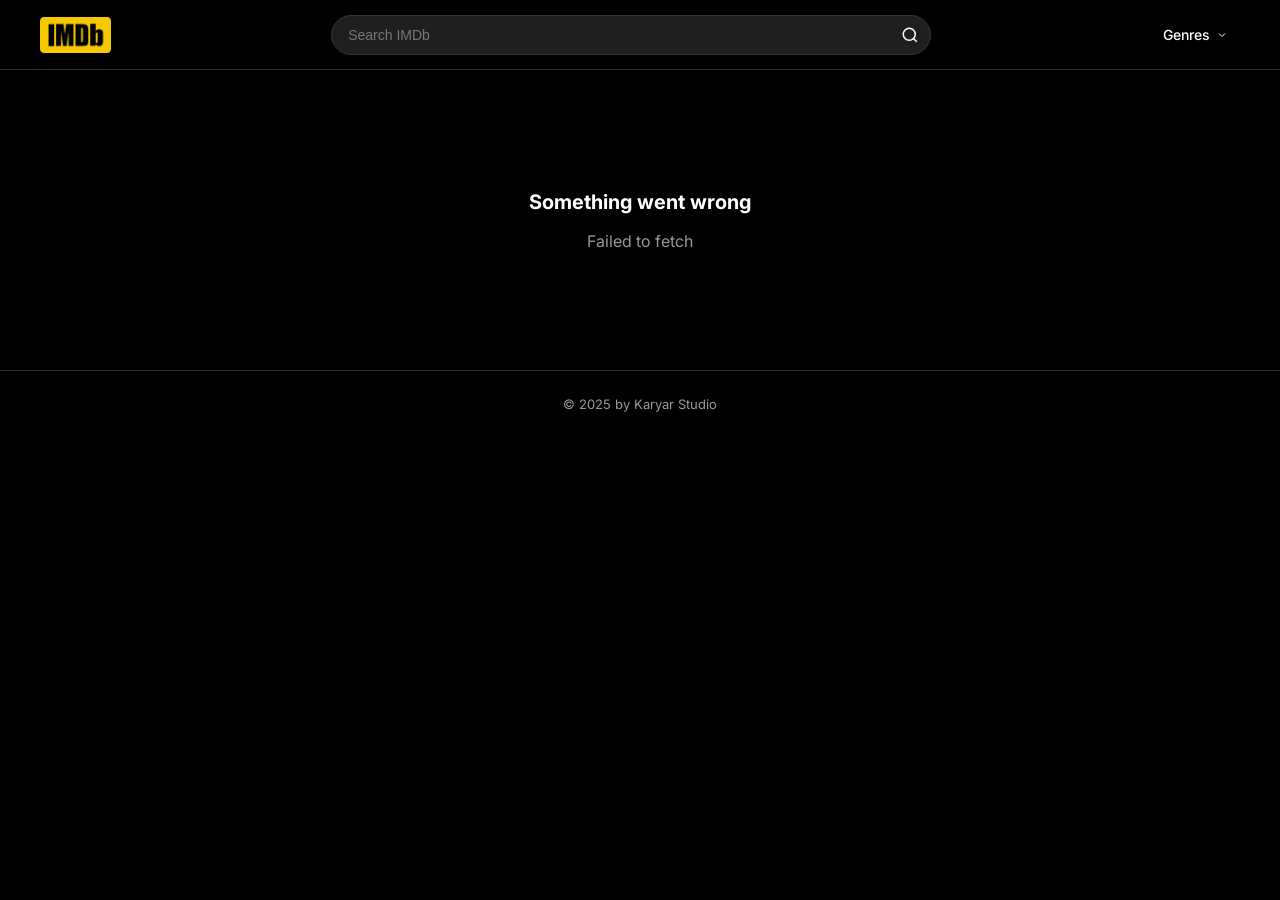
<file: index.html>
<!DOCTYPE html>
<html lang="en">
<head>
  <meta charset="UTF-8">
  <meta name="viewport" content="width=device-width, initial-scale=1.0">
  <title>IMDb - Movie Finder</title>
  <link rel="preconnect" href="https://fonts.googleapis.com">
  <link rel="preconnect" href="https://fonts.gstatic.com" crossorigin>
  <link href="https://fonts.googleapis.com/css2?family=Inter:wght@400;500;600;700&display=swap" rel="stylesheet">
  <link rel="stylesheet" href="css/style.css">
</head>
<body>
  <header class="header">
    <div class="header-inner">
      <a href="#/" class="logo">
        <img src="assets/imdb-logo.png" alt="IMDb" class="logo-img">
      </a>
      <div class="search-box">
        <input type="text" id="search-input" class="search-input" placeholder="Search IMDb" autocomplete="off">
        <button class="search-btn" id="search-btn" aria-label="Search">
          <svg width="18" height="18" viewBox="0 0 24 24" fill="none" stroke="currentColor" stroke-width="2">
            <circle cx="11" cy="11" r="8"></circle>
            <line x1="21" y1="21" x2="16.65" y2="16.65"></line>
          </svg>
        </button>
        <div class="search-dropdown" id="search-dropdown"></div>
      </div>
      <button class="genres-btn" id="genres-btn">
        Genres
        <svg width="12" height="12" viewBox="0 0 24 24" fill="none" stroke="currentColor" stroke-width="2">
          <polyline points="6 9 12 15 18 9"></polyline>
        </svg>
      </button>
    </div>
  </header>

  <main id="app"></main>

  <footer class="footer">
    <p>© 2025 by Karyar Studio</p>
  </footer>

  <script type="module" src="js/app.js"></script>
</body>
</html>
</file>
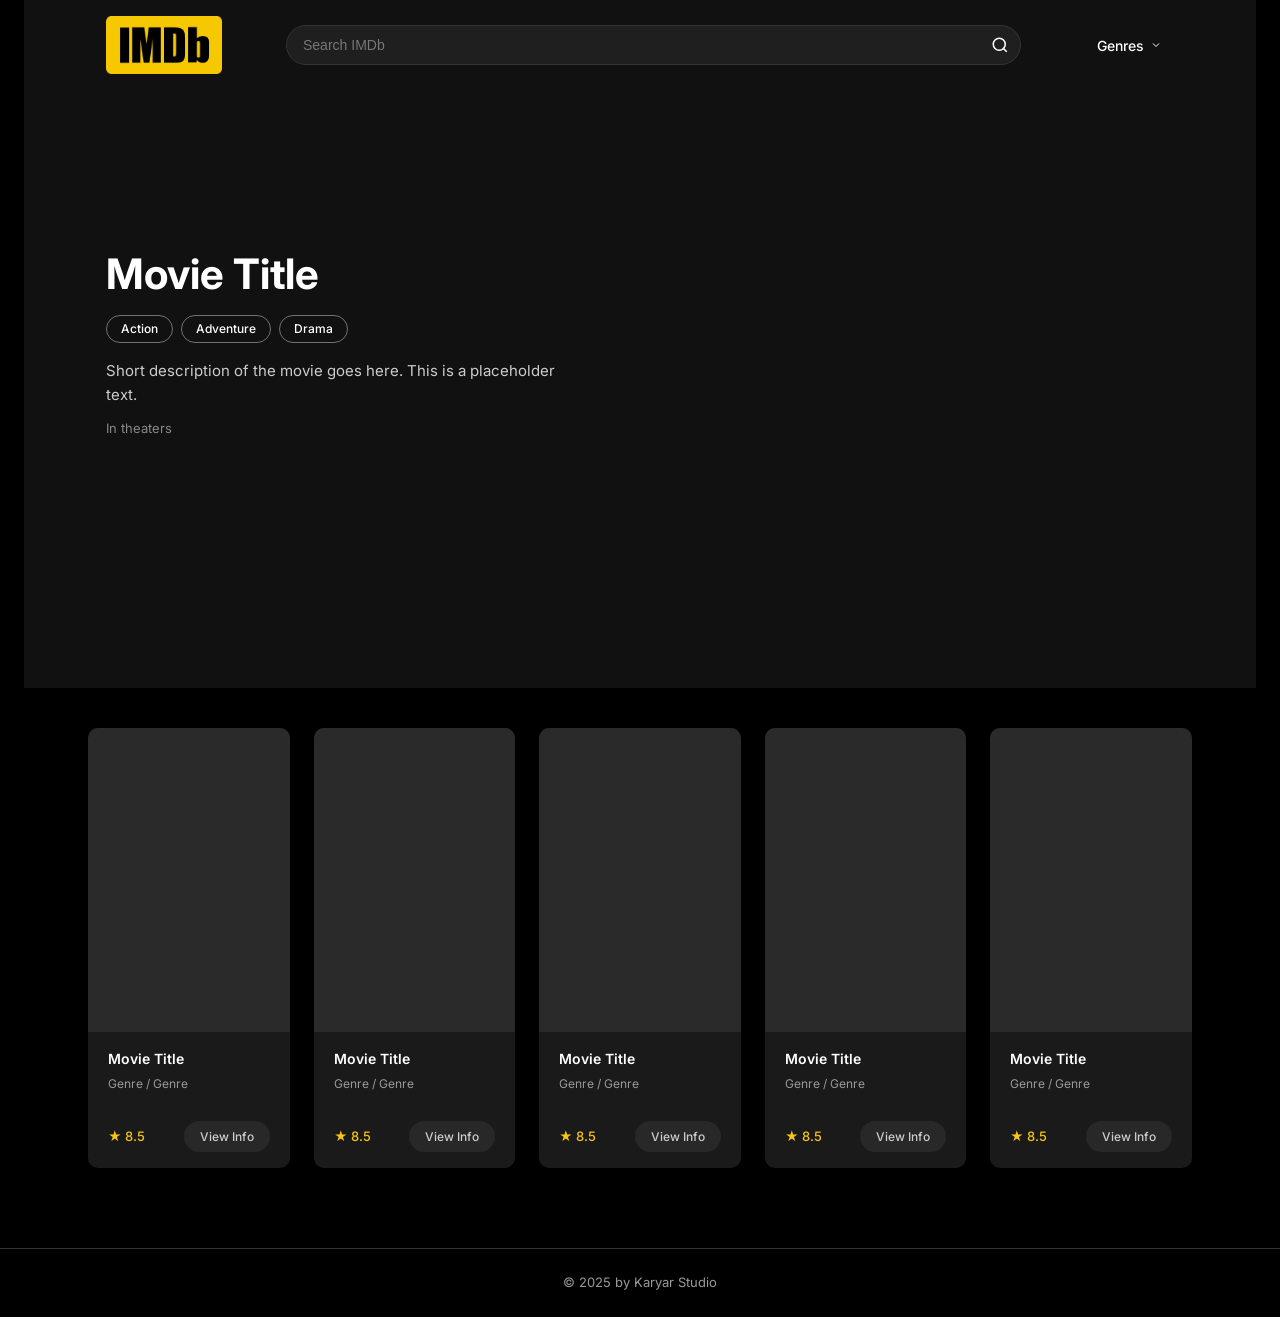
<file: old-files/index.html>
<!DOCTYPE html>
<html lang="en">
<head>
  <meta charset="UTF-8">
  <meta name="viewport" content="width=device-width, initial-scale=1.0">
  <title>IMDb - Movie Finder</title>
  <link rel="preconnect" href="https://fonts.googleapis.com">
  <link rel="preconnect" href="https://fonts.gstatic.com" crossorigin>
  <link href="https://fonts.googleapis.com/css2?family=Inter:wght@400;500;600;700&display=swap" rel="stylesheet">
  <link rel="stylesheet" href="css/style.css">
</head>
<body>

  <!-- Header -->
  <header class="header">
    <div class="container header-inner">
      <a href="#" class="logo">
        <img src="assets/imdb-logo.png" alt="IMDb">
      </a>

      <div class="search-box">
        <input type="text" placeholder="Search IMDb" class="search-input">
        <button class="search-btn" aria-label="Search">
          <svg width="18" height="18" viewBox="0 0 24 24" fill="none" stroke="currentColor" stroke-width="2">
            <circle cx="11" cy="11" r="8"></circle>
            <line x1="21" y1="21" x2="16.65" y2="16.65"></line>
          </svg>
        </button>
      </div>

      <button class="genres-btn">
        Genres
        <svg width="12" height="12" viewBox="0 0 24 24" fill="none" stroke="currentColor" stroke-width="2">
          <polyline points="6 9 12 15 18 9"></polyline>
        </svg>
      </button>
    </div>
  </header>

  <!-- Main Content -->
  <main class="main">
    <div class="container">

      <!-- Hero Section -->
      <section class="hero">
        <div class="hero-content">
          <h1 class="hero-title">Movie Title</h1>
          <div class="hero-tags">
            <span class="tag">Action</span>
            <span class="tag">Adventure</span>
            <span class="tag">Drama</span>
          </div>
          <p class="hero-text">
            Short description of the movie goes here. This is a placeholder text.
          </p>
          <p class="hero-status">In theaters</p>
        </div>
      </section>

      <!-- Movies Grid -->
      <section class="movies-section">
        <div class="movies-grid">

          <!-- Card 1 -->
          <article class="movie-card">
            <div class="card-poster"></div>
            <div class="card-body">
              <div class="card-header">
                <h3 class="card-title">Movie Title</h3>
                <p class="card-genres">Genre / Genre</p>
              </div>
              <div class="card-footer">
                <span class="card-rating">★ 8.5</span>
                <button class="card-btn">View Info</button>
              </div>
            </div>
          </article>

          <!-- Card 2 -->
          <article class="movie-card">
            <div class="card-poster"></div>
            <div class="card-body">
              <div class="card-header">
                <h3 class="card-title">Movie Title</h3>
                <p class="card-genres">Genre / Genre</p>
              </div>
              <div class="card-footer">
                <span class="card-rating">★ 8.5</span>
                <button class="card-btn">View Info</button>
              </div>
            </div>
          </article>

          <!-- Card 3 -->
          <article class="movie-card">
            <div class="card-poster"></div>
            <div class="card-body">
              <div class="card-header">
                <h3 class="card-title">Movie Title</h3>
                <p class="card-genres">Genre / Genre</p>
              </div>
              <div class="card-footer">
                <span class="card-rating">★ 8.5</span>
                <button class="card-btn">View Info</button>
              </div>
            </div>
          </article>

          <!-- Card 4 -->
          <article class="movie-card">
            <div class="card-poster"></div>
            <div class="card-body">
              <div class="card-header">
                <h3 class="card-title">Movie Title</h3>
                <p class="card-genres">Genre / Genre</p>
              </div>
              <div class="card-footer">
                <span class="card-rating">★ 8.5</span>
                <button class="card-btn">View Info</button>
              </div>
            </div>
          </article>

          <!-- Card 5 -->
          <article class="movie-card">
            <div class="card-poster"></div>
            <div class="card-body">
              <div class="card-header">
                <h3 class="card-title">Movie Title</h3>
                <p class="card-genres">Genre / Genre</p>
              </div>
              <div class="card-footer">
                <span class="card-rating">★ 8.5</span>
                <button class="card-btn">View Info</button>
              </div>
            </div>
          </article>

        </div>
      </section>

    </div>
  </main>

  <!-- Footer -->
  <footer class="footer">
    <div class="container">
      <p>© 2025 by Karyar Studio</p>
    </div>
  </footer>

</body>
</html>
</file>
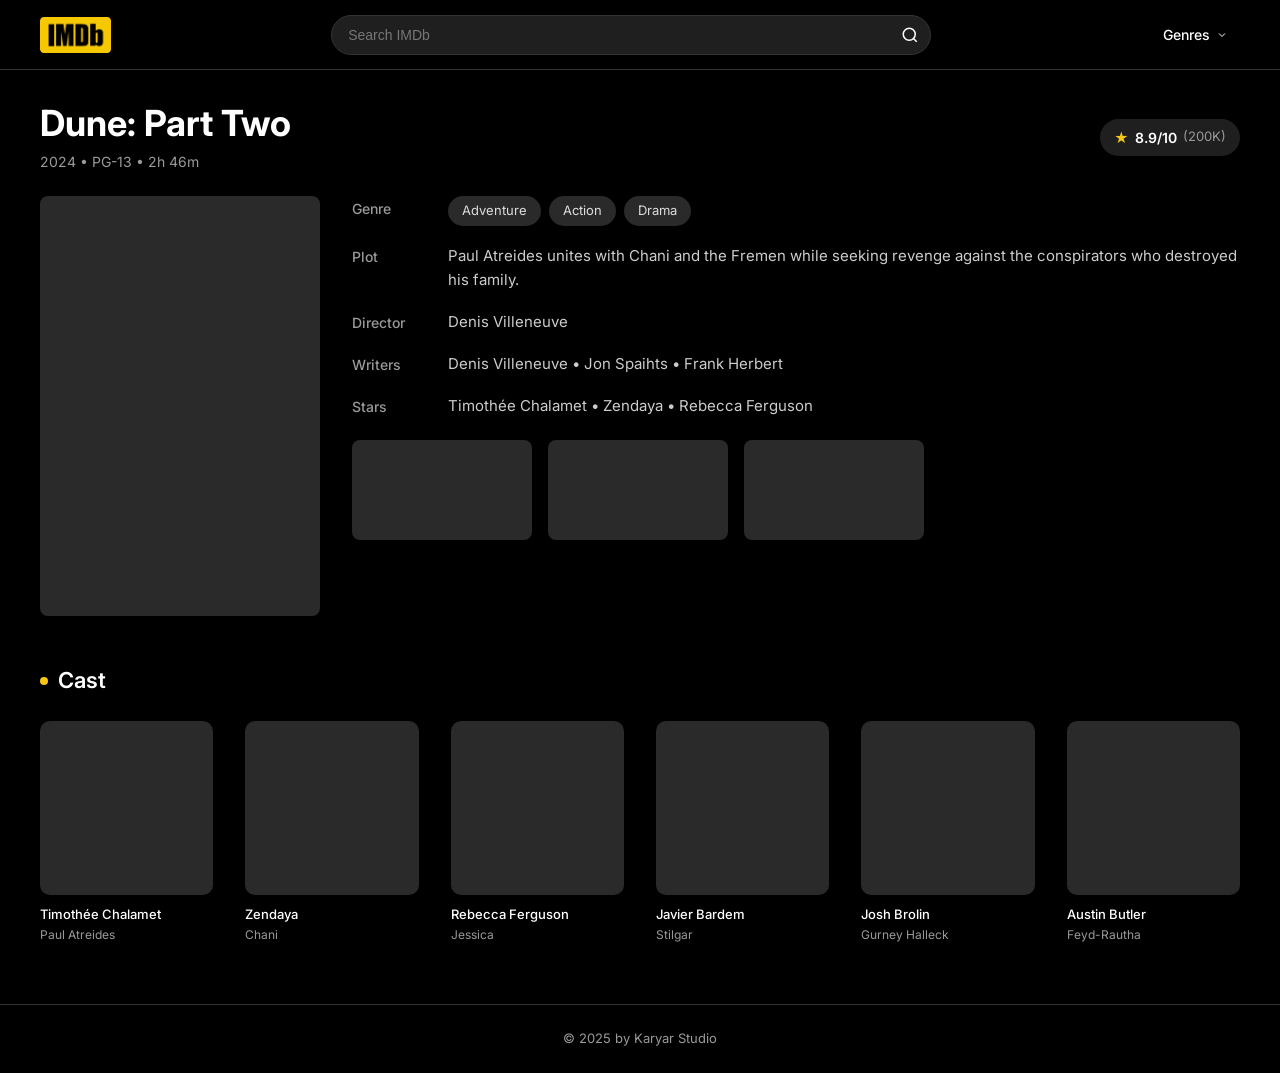
<file: detail.html>
<!DOCTYPE html>
<html lang="en">
<head>
  <meta charset="UTF-8">
  <meta name="viewport" content="width=device-width, initial-scale=1.0">
  <title>Dune: Part Two - IMDb</title>
  <link rel="preconnect" href="https://fonts.googleapis.com">
  <link rel="preconnect" href="https://fonts.gstatic.com" crossorigin>
  <link href="https://fonts.googleapis.com/css2?family=Inter:wght@400;500;600;700&display=swap" rel="stylesheet">
  <link rel="stylesheet" href="css/style.css">
</head>
<body>
  <header class="header">
    <div class="header-inner">
      <a href="#" class="logo">
        <img src="assets/imdb-logo.png" alt="IMDb" class="logo-img">
      </a>
      <div class="search-box">
        <input type="text" class="search-input" placeholder="Search IMDb" autocomplete="off">
        <button class="search-btn" aria-label="Search">
          <svg width="18" height="18" viewBox="0 0 24 24" fill="none" stroke="currentColor" stroke-width="2">
            <circle cx="11" cy="11" r="8"></circle>
            <line x1="21" y1="21" x2="16.65" y2="16.65"></line>
          </svg>
        </button>
      </div>
      <button class="genres-btn">
        Genres
        <svg width="12" height="12" viewBox="0 0 24 24" fill="none" stroke="currentColor" stroke-width="2">
          <polyline points="6 9 12 15 18 9"></polyline>
        </svg>
      </button>
    </div>
  </header>

  <main class="main">
    <div class="detail-container">
      <div class="detail-top">
        <div class="detail-title-block">
          <h1 class="detail-title">Dune: Part Two</h1>
          <p class="detail-meta">2024 • PG-13 • 2h 46m</p>
        </div>
        <div class="detail-rating-badge">
          <span class="star">★</span>
          <span>8.9/10</span>
          <span class="votes">(200K)</span>
        </div>
      </div>

      <div class="detail-main">
        <div class="detail-poster">
          <div class="poster-placeholder"></div>
        </div>
        <div class="detail-info">
          <div class="info-row">
            <span class="info-label">Genre</span>
            <div class="info-tags">
              <span class="tag">Adventure</span>
              <span class="tag">Action</span>
              <span class="tag">Drama</span>
            </div>
          </div>
          <div class="info-row">
            <span class="info-label">Plot</span>
            <p class="info-text">Paul Atreides unites with Chani and the Fremen while seeking revenge against the conspirators who destroyed his family.</p>
          </div>
          <div class="info-row">
            <span class="info-label">Director</span>
            <p class="info-text">Denis Villeneuve</p>
          </div>
          <div class="info-row">
            <span class="info-label">Writers</span>
            <p class="info-text">Denis Villeneuve • Jon Spaihts • Frank Herbert</p>
          </div>
          <div class="info-row">
            <span class="info-label">Stars</span>
            <p class="info-text">Timothée Chalamet • Zendaya • Rebecca Ferguson</p>
          </div>
          <div class="detail-images">
            <div class="scene-img"></div>
            <div class="scene-img"></div>
            <div class="scene-img"></div>
          </div>
        </div>
      </div>

      <section class="cast-section">
        <h2 class="cast-title"><span class="dot"></span> Cast</h2>
        <div class="cast-grid">
          <div class="cast-card">
            <div class="cast-photo"></div>
            <p class="cast-name">Timothée Chalamet</p>
            <p class="cast-character">Paul Atreides</p>
          </div>
          <div class="cast-card">
            <div class="cast-photo"></div>
            <p class="cast-name">Zendaya</p>
            <p class="cast-character">Chani</p>
          </div>
          <div class="cast-card">
            <div class="cast-photo"></div>
            <p class="cast-name">Rebecca Ferguson</p>
            <p class="cast-character">Jessica</p>
          </div>
          <div class="cast-card">
            <div class="cast-photo"></div>
            <p class="cast-name">Javier Bardem</p>
            <p class="cast-character">Stilgar</p>
          </div>
          <div class="cast-card">
            <div class="cast-photo"></div>
            <p class="cast-name">Josh Brolin</p>
            <p class="cast-character">Gurney Halleck</p>
          </div>
          <div class="cast-card">
            <div class="cast-photo"></div>
            <p class="cast-name">Austin Butler</p>
            <p class="cast-character">Feyd-Rautha</p>
          </div>
        </div>
      </section>
    </div>
  </main>

  <footer class="footer">
    <p>© 2025 by Karyar Studio</p>
  </footer>
</body>
</html>
</file>
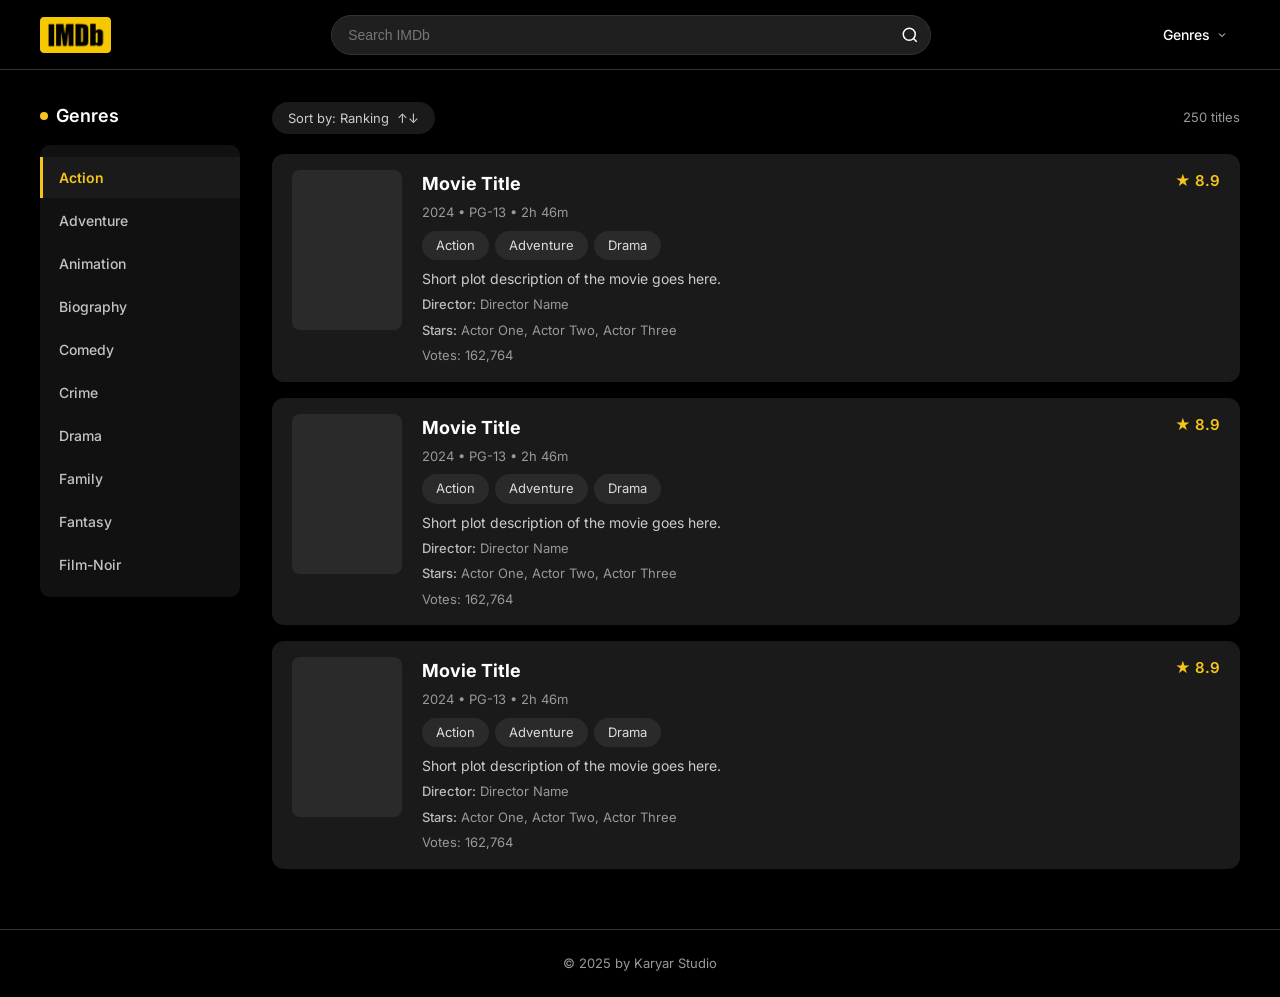
<file: genres.html>
<!DOCTYPE html>
<html lang="en">
<head>
  <meta charset="UTF-8">
  <meta name="viewport" content="width=device-width, initial-scale=1.0">
  <title>Genres - IMDb</title>
  <link rel="preconnect" href="https://fonts.googleapis.com">
  <link rel="preconnect" href="https://fonts.gstatic.com" crossorigin>
  <link href="https://fonts.googleapis.com/css2?family=Inter:wght@400;500;600;700&display=swap" rel="stylesheet">
  <link rel="stylesheet" href="css/style.css">
</head>
<body>
  <header class="header">
    <div class="header-inner">
      <a href="#" class="logo">
        <img src="assets/imdb-logo.png" alt="IMDb" class="logo-img">
      </a>
      <div class="search-box">
        <input type="text" class="search-input" placeholder="Search IMDb" autocomplete="off">
        <button class="search-btn" aria-label="Search">
          <svg width="18" height="18" viewBox="0 0 24 24" fill="none" stroke="currentColor" stroke-width="2">
            <circle cx="11" cy="11" r="8"></circle>
            <line x1="21" y1="21" x2="16.65" y2="16.65"></line>
          </svg>
        </button>
      </div>
      <button class="genres-btn">
        Genres
        <svg width="12" height="12" viewBox="0 0 24 24" fill="none" stroke="currentColor" stroke-width="2">
          <polyline points="6 9 12 15 18 9"></polyline>
        </svg>
      </button>
    </div>
  </header>

  <main class="main">
    <div class="genres-layout">
      <aside class="genres-sidebar">
        <h2 class="sidebar-title"><span class="dot"></span> Genres</h2>
        <nav class="genres-list">
          <a href="#" class="genre-item active">Action</a>
          <a href="#" class="genre-item">Adventure</a>
          <a href="#" class="genre-item">Animation</a>
          <a href="#" class="genre-item">Biography</a>
          <a href="#" class="genre-item">Comedy</a>
          <a href="#" class="genre-item">Crime</a>
          <a href="#" class="genre-item">Drama</a>
          <a href="#" class="genre-item">Family</a>
          <a href="#" class="genre-item">Fantasy</a>
          <a href="#" class="genre-item">Film-Noir</a>
        </nav>
      </aside>

      <section class="genres-content">
        <div class="genres-toolbar">
          <button class="sort-btn">Sort by: Ranking <span class="sort-icons">↑↓</span></button>
          <span class="titles-count">250 titles</span>
        </div>

        <div class="genre-movie-list">
          <article class="genre-movie-card">
            <div class="g-poster"></div>
            <div class="g-info">
              <div class="g-top">
                <h3 class="g-title">Movie Title</h3>
                <div class="g-rating">★ 8.9</div>
              </div>
              <p class="g-meta">2024 • PG-13 • 2h 46m</p>
              <div class="g-tags">
                <span class="tag">Action</span>
                <span class="tag">Adventure</span>
                <span class="tag">Drama</span>
              </div>
              <p class="g-plot">Short plot description of the movie goes here.</p>
              <p class="g-credit"><strong>Director:</strong> Director Name</p>
              <p class="g-credit"><strong>Stars:</strong> Actor One, Actor Two, Actor Three</p>
              <p class="g-votes">Votes: 162,764</p>
            </div>
          </article>
          <article class="genre-movie-card">
            <div class="g-poster"></div>
            <div class="g-info">
              <div class="g-top">
                <h3 class="g-title">Movie Title</h3>
                <div class="g-rating">★ 8.9</div>
              </div>
              <p class="g-meta">2024 • PG-13 • 2h 46m</p>
              <div class="g-tags">
                <span class="tag">Action</span>
                <span class="tag">Adventure</span>
                <span class="tag">Drama</span>
              </div>
              <p class="g-plot">Short plot description of the movie goes here.</p>
              <p class="g-credit"><strong>Director:</strong> Director Name</p>
              <p class="g-credit"><strong>Stars:</strong> Actor One, Actor Two, Actor Three</p>
              <p class="g-votes">Votes: 162,764</p>
            </div>
          </article>
          <article class="genre-movie-card">
            <div class="g-poster"></div>
            <div class="g-info">
              <div class="g-top">
                <h3 class="g-title">Movie Title</h3>
                <div class="g-rating">★ 8.9</div>
              </div>
              <p class="g-meta">2024 • PG-13 • 2h 46m</p>
              <div class="g-tags">
                <span class="tag">Action</span>
                <span class="tag">Adventure</span>
                <span class="tag">Drama</span>
              </div>
              <p class="g-plot">Short plot description of the movie goes here.</p>
              <p class="g-credit"><strong>Director:</strong> Director Name</p>
              <p class="g-credit"><strong>Stars:</strong> Actor One, Actor Two, Actor Three</p>
              <p class="g-votes">Votes: 162,764</p>
            </div>
          </article>
        </div>
      </section>
    </div>
  </main>

  <footer class="footer">
    <p>© 2025 by Karyar Studio</p>
  </footer>
</body>
</html>
</file>
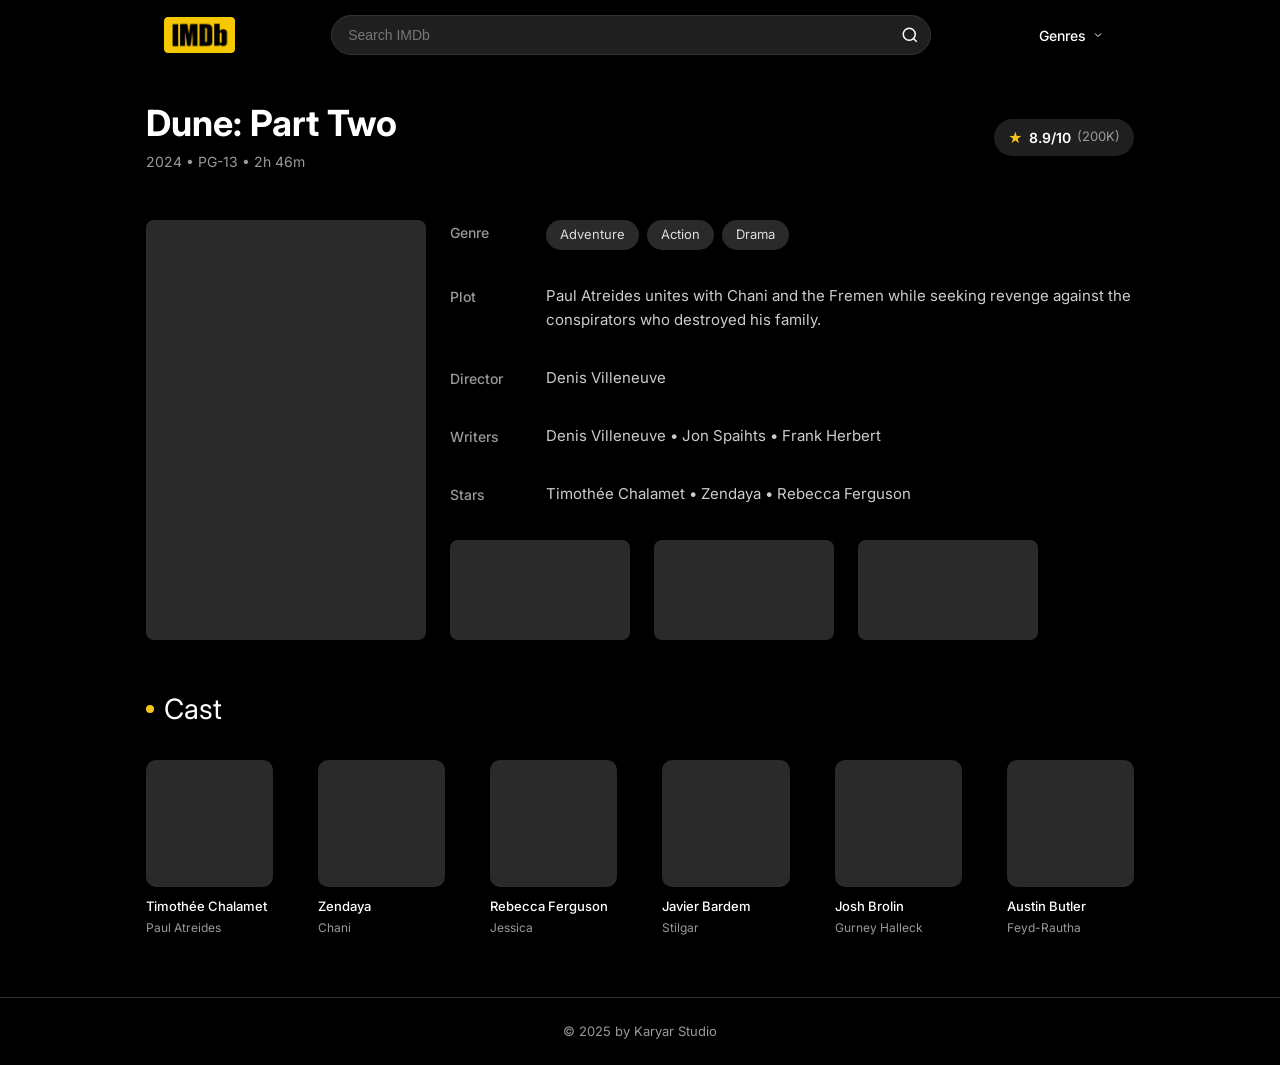
<file: index2.html>
<!DOCTYPE html>
<html lang="en">
<head>
  <meta charset="UTF-8">
  <meta name="viewport" content="width=device-width, initial-scale=1.0">
  <title>Dune: Part Two - IMDb</title>
  <link rel="preconnect" href="https://fonts.googleapis.com">
  <link rel="preconnect" href="https://fonts.gstatic.com" crossorigin>
  <link href="https://fonts.googleapis.com/css2?family=Inter:wght@400;500;600;700&display=swap" rel="stylesheet">
  <link rel="stylesheet" href="css/style2.css">
</head>
<body>

  <!-- Header -->
  <header class="header">
    <div class="container header-inner">
      <a href="#" class="logo">
        <img src="assets/imdb-logo.png" alt="IMDb">
      </a>

      <div class="search-box">
        <input type="text" placeholder="Search IMDb" class="search-input">
        <button class="search-btn" aria-label="Search">
          <svg width="18" height="18" viewBox="0 0 24 24" fill="none" stroke="currentColor" stroke-width="2">
            <circle cx="11" cy="11" r="8"></circle>
            <line x1="21" y1="21" x2="16.65" y2="16.65"></line>
          </svg>
        </button>
      </div>

      <button class="genres-btn">
        Genres
        <svg width="12" height="12" viewBox="0 0 24 24" fill="none" stroke="currentColor" stroke-width="2">
          <polyline points="6 9 12 15 18 9"></polyline>
        </svg>
      </button>
    </div>
  </header>

  <!-- Main Content -->
  <main class="main">
    <div class="container detail-container">

      <section class="intro-section">

        <!-- Title + Meta + Rating -->
        <div class="detail-top">
          <div class="detail-title-block">
            <h1 class="detail-title">Dune: Part Two</h1>
            <p class="detail-meta">2024 • PG-13 • 2h 46m</p>
          </div>
          <div class="detail-rating-badge">
            <span class="star">★</span>
            <span>8.9/10</span>
            <span class="votes">(200K)</span>
          </div>
        </div>

        <!-- Poster + Info -->
        <div class="detail-main">
          
          <!-- Left: Poster -->
          <div class="detail-poster">
            <!-- Poster image placeholder -->
            <div class="poster-placeholder"></div>
          </div>

          <!-- Right: Info -->
          <div class="detail-info">
            <div class="info-row">
              <span class="info-label">Genre</span>
              <div class="info-tags">
                <span class="tag">Adventure</span>
                <span class="tag">Action</span>
                <span class="tag">Drama</span>
              </div>
            </div>

            <div class="info-row">
              <span class="info-label">Plot</span>
              <p class="info-text">
                Paul Atreides unites with Chani and the Fremen while seeking revenge against the conspirators who destroyed his family.
              </p>
            </div>

            <div class="info-row">
              <span class="info-label">Director</span>
              <p class="info-text">Denis Villeneuve</p>
            </div>

            <div class="info-row">
              <span class="info-label">Writers</span>
              <p class="info-text">Denis Villeneuve • Jon Spaihts • Frank Herbert</p>
            </div>

            <div class="info-row">
              <span class="info-label">Stars</span>
              <p class="info-text">Timothée Chalamet • Zendaya • Rebecca Ferguson</p>
            </div>

            <!-- Scene images -->
            <div class="detail-images">
              <div class="scene-img"></div>
              <div class="scene-img"></div>
              <div class="scene-img"></div>
            </div>
          </div>
        </div>
      </section>
      <!-- Cast Section -->
      <section class="cast-section">
        <h2 class="cast-title">
          <span class="dot"></span> Cast
        </h2>

        <div class="cast-grid">
          <!-- Cast member 1 -->
          <div class="cast-card">
            <div class="cast-photo"></div>
            <p class="cast-name">Timothée Chalamet</p>
            <p class="cast-character">Paul Atreides</p>
          </div>

          <!-- Cast member 2 -->
          <div class="cast-card">
            <div class="cast-photo"></div>
            <p class="cast-name">Zendaya</p>
            <p class="cast-character">Chani</p>
          </div>

          <!-- Cast member 3 -->
          <div class="cast-card">
            <div class="cast-photo"></div>
            <p class="cast-name">Rebecca Ferguson</p>
            <p class="cast-character">Jessica</p>
          </div>

          <!-- Cast member 4 -->
          <div class="cast-card">
            <div class="cast-photo"></div>
            <p class="cast-name">Javier Bardem</p>
            <p class="cast-character">Stilgar</p>
          </div>

          <!-- Cast member 5 -->
          <div class="cast-card">
            <div class="cast-photo"></div>
            <p class="cast-name">Josh Brolin</p>
            <p class="cast-character">Gurney Halleck</p>
          </div>

          <!-- Cast member 6 -->
          <div class="cast-card">
            <div class="cast-photo"></div>
            <p class="cast-name">Austin Butler</p>
            <p class="cast-character">Feyd-Rautha</p>
          </div>
        </div>
      </section>

    </div>
  </main>

  <!-- Footer -->
  <footer class="footer">
    <div class="container">
      <p>© 2025 by Karyar Studio</p>
    </div>
  </footer>

</body>
</html>
</file>
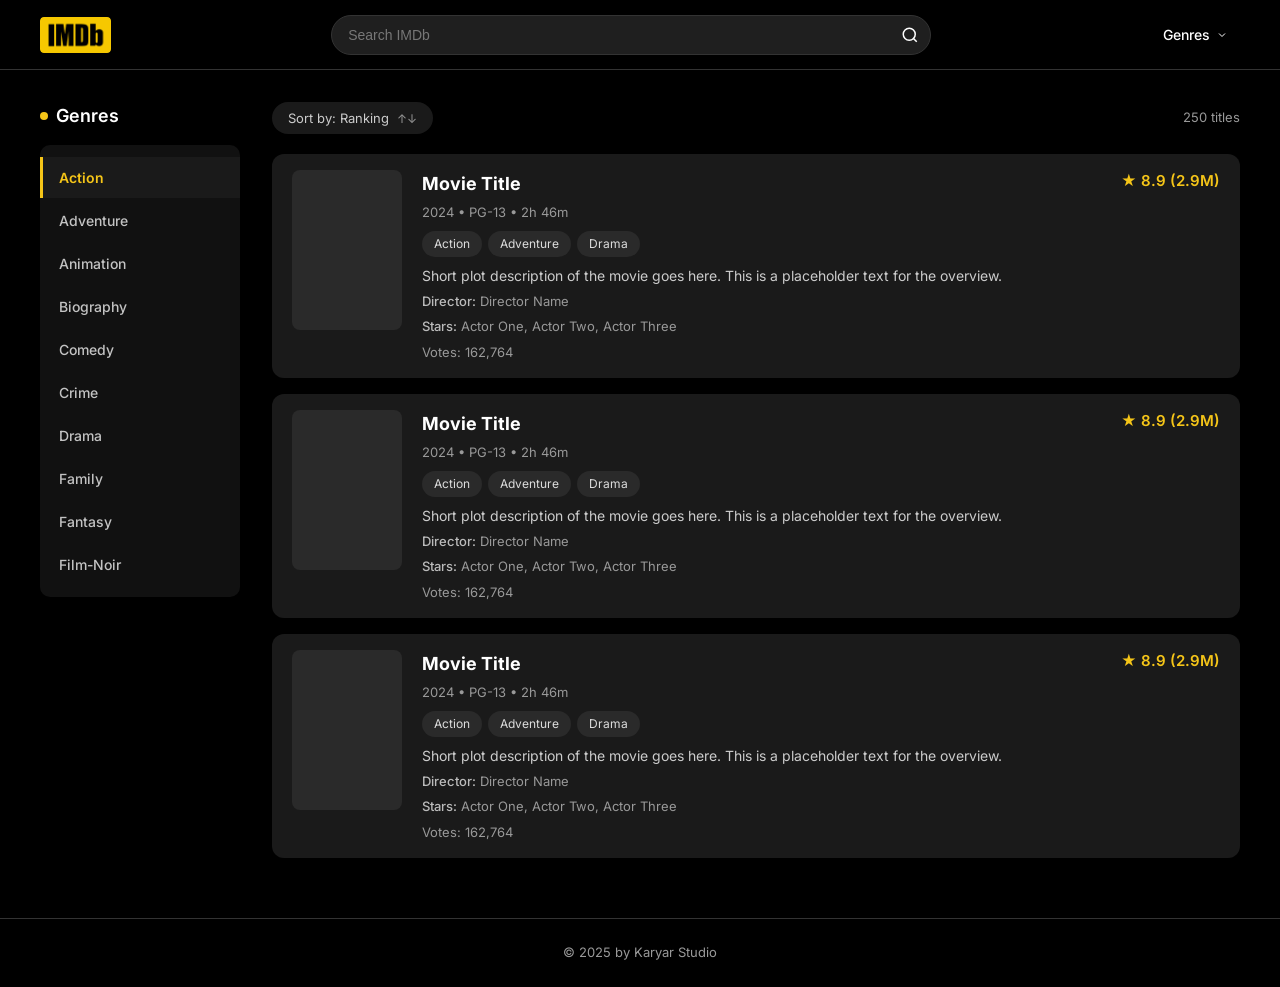
<file: index3.html>
<!DOCTYPE html>
<html lang="en">
<head>
  <meta charset="UTF-8">
  <meta name="viewport" content="width=device-width, initial-scale=1.0">
  <title>Genres - IMDb</title>
  <link rel="preconnect" href="https://fonts.googleapis.com">
  <link rel="preconnect" href="https://fonts.gstatic.com" crossorigin>
  <link href="https://fonts.googleapis.com/css2?family=Inter:wght@400;500;600;700&display=swap" rel="stylesheet">
  <link rel="stylesheet" href="css/style3.css">
</head>
<body>

  <!-- Header -->
  <header class="header">
    <div class="container header-inner">
      <a href="#" class="logo">
        <img src="assets/imdb-logo.png" alt="IMDb">
      </a>


      <div class="search-box">
        <input type="text" placeholder="Search IMDb" class="search-input">
        <button class="search-btn" aria-label="Search">
          <svg width="18" height="18" viewBox="0 0 24 24" fill="none" stroke="currentColor" stroke-width="2">
            <circle cx="11" cy="11" r="8"></circle>
            <line x1="21" y1="21" x2="16.65" y2="16.65"></line>
          </svg>
        </button>
      </div>

      <button class="genres-btn">
        Genres
        <svg width="12" height="12" viewBox="0 0 24 24" fill="none" stroke="currentColor" stroke-width="2">
          <polyline points="6 9 12 15 18 9"></polyline>
        </svg>
      </button>
    </div>
  </header>

  <!-- Main -->
  <main class="main">
    <div class="container genres-layout">

      <!-- Sidebar -->
      <aside class="genres-sidebar">
        <h2 class="sidebar-title">
          <span class="dot"></span> Genres
        </h2>
        <nav class="genres-list">
          <a href="#" class="genre-item active">Action</a>
          <a href="#" class="genre-item">Adventure</a>
          <a href="#" class="genre-item">Animation</a>
          <a href="#" class="genre-item">Biography</a>
          <a href="#" class="genre-item">Comedy</a>
          <a href="#" class="genre-item">Crime</a>
          <a href="#" class="genre-item">Drama</a>
          <a href="#" class="genre-item">Family</a>
          <a href="#" class="genre-item">Fantasy</a>
          <a href="#" class="genre-item">Film-Noir</a>
        </nav>
      </aside>

      <!-- Content -->
      <section class="genres-content">
        <!-- Toolbar -->
        <div class="genres-toolbar">
          <button class="sort-btn">
            Sort by: Ranking
            <span class="sort-icons">↑↓</span>
          </button>
          <span class="titles-count">250 titles</span>
        </div>

        <!-- Movie List -->
        <div class="genre-movie-list">

          <!-- Movie Card 1 -->
          <article class="genre-movie-card">
            <div class="g-poster"></div>
            <div class="g-info">
              <div class="g-top">
                <h3 class="g-title">Movie Title</h3>
                <div class="g-rating">★ 8.9 (2.9M)</div>
              </div>
              <p class="g-meta">2024 • PG-13 • 2h 46m</p>
              <div class="g-tags">
                <span class="tag">Action</span>
                <span class="tag">Adventure</span>
                <span class="tag">Drama</span>
              </div>
              <p class="g-plot">
                Short plot description of the movie goes here. This is a placeholder text for the overview.
              </p>
              <p class="g-credit"><strong>Director:</strong> Director Name</p>
              <p class="g-credit"><strong>Stars:</strong> Actor One, Actor Two, Actor Three</p>
              <p class="g-votes">Votes: 162,764</p>
            </div>
          </article>

          <!-- Movie Card 2 -->
          <article class="genre-movie-card">
            <div class="g-poster"></div>
            <div class="g-info">
              <div class="g-top">
                <h3 class="g-title">Movie Title</h3>
                <div class="g-rating">★ 8.9 (2.9M)</div>
              </div>
              <p class="g-meta">2024 • PG-13 • 2h 46m</p>
              <div class="g-tags">
                <span class="tag">Action</span>
                <span class="tag">Adventure</span>
                <span class="tag">Drama</span>
              </div>
              <p class="g-plot">
                Short plot description of the movie goes here. This is a placeholder text for the overview.
              </p>
              <p class="g-credit"><strong>Director:</strong> Director Name</p>
              <p class="g-credit"><strong>Stars:</strong> Actor One, Actor Two, Actor Three</p>
              <p class="g-votes">Votes: 162,764</p>
            </div>
          </article>

          <!-- Movie Card 3 -->
          <article class="genre-movie-card">
            <div class="g-poster"></div>
            <div class="g-info">
              <div class="g-top">
                <h3 class="g-title">Movie Title</h3>
                <div class="g-rating">★ 8.9 (2.9M)</div>
              </div>
              <p class="g-meta">2024 • PG-13 • 2h 46m</p>
              <div class="g-tags">
                <span class="tag">Action</span>
                <span class="tag">Adventure</span>
                <span class="tag">Drama</span>
              </div>
              <p class="g-plot">
                Short plot description of the movie goes here. This is a placeholder text for the overview.
              </p>
              <p class="g-credit"><strong>Director:</strong> Director Name</p>
              <p class="g-credit"><strong>Stars:</strong> Actor One, Actor Two, Actor Three</p>
              <p class="g-votes">Votes: 162,764</p>
            </div>
          </article>

        </div>
      </section>

    </div>
  </main>

  <!-- Footer -->
  <footer class="footer">
    <div class="container">
      <p>© 2025 by Karyar Studio</p>
    </div>
  </footer>

</body>
</html>
</file>
<file: css/style.css>
*, *::before, *::after {
  box-sizing: border-box;
  margin: 0;
  padding: 0;
}

:root {
  --bg: #000000;
  --bg-card: #1a1a1a;
  --text: #ffffff;
  --text-muted: #999999;
  --text-secondary: #cccccc;
  --accent: #f5c518;
  --border: #333333;
  --radius: 10px;
  --font: 'Inter', sans-serif;
}

html {
  scroll-behavior: smooth;
}

body {
  font-family: var(--font);
  background-color: var(--bg);
  color: var(--text);
  line-height: 1.5;
  min-height: 100vh;
}

img {
  max-width: 100%;
  display: block;
}

a {
  text-decoration: none;
  color: inherit;
}

button {
  font-family: inherit;
  cursor: pointer;
  border: none;
  background: none;
  color: inherit;
}

.header {
  background: #000;
  height: 70px;
  position: sticky;
  top: 0;
  z-index: 100;
  border-bottom: 1px solid var(--border);
}

.header-inner {
  height: 100%;
  display: flex;
  align-items: center;
  justify-content: space-between;
  gap: 40px;
  max-width: 1440px;
  margin: 0 auto;
  padding: 0 40px;
}

.logo-img {
  height: 36px;
  width: auto;
  border-radius: 4px;
}

.search-box {
  flex: 1;
  max-width: 600px;
  position: relative;
}

.search-input {
  width: 100%;
  height: 40px;
  padding: 0 44px 0 16px;
  background: #1f1f1f;
  border: 1px solid #333;
  border-radius: 24px;
  color: white;
  font-size: 14px;
  outline: none;
}

.search-input::placeholder {
  color: #777;
}

.search-input:focus {
  border-color: var(--accent);
}

.search-btn {
  position: absolute;
  right: 12px;
  top: 50%;
  transform: translateY(-50%);
  color: #fff;
  display: flex;
}

.genres-btn {
  display: flex;
  align-items: center;
  gap: 6px;
  font-size: 14px;
  font-weight: 500;
  padding: 8px 12px;
  border-radius: 6px;
  color: #fff;
}

.genres-btn:hover {
  background: #1f1f1f;
}

.main {
  padding-top: 32px;
  padding-bottom: 60px;
}

.detail-container {
  max-width: 1440px;
  margin: 0 auto;
  padding: 0 40px;
}

.detail-top {
  display: flex;
  align-items: center;
  justify-content: space-between;
  gap: 24px;
  margin-bottom: 24px;
}

.detail-title {
  font-size: 36px;
  font-weight: 700;
  margin-bottom: 6px;
  line-height: 1.2;
}

.detail-meta {
  font-size: 14px;
  color: var(--text-muted);
}

.detail-rating-badge {
  display: flex;
  align-items: center;
  gap: 6px;
  background: #1f1f1f;
  padding: 8px 14px;
  border-radius: 20px;
  font-size: 14px;
  font-weight: 600;
  white-space: nowrap;
}

.detail-rating-badge .star {
  color: var(--accent);
}

.detail-rating-badge .votes {
  color: var(--text-muted);
  font-weight: 400;
  font-size: 13px;
}

.detail-main {
  display: flex;
  gap: 32px;
  margin-bottom: 48px;
}

.detail-poster {
  flex-shrink: 0;
  width: 280px;
}

.poster-placeholder {
  width: 100%;
  aspect-ratio: 2 / 3;
  background: #2a2a2a;
  border-radius: 8px;
}

.detail-info {
  flex: 1;
  min-width: 0;
  display: flex;
  flex-direction: column;
  gap: 18px;
}

.info-row {
  display: flex;
  gap: 16px;
  align-items: flex-start;
}

.info-label {
  width: 80px;
  flex-shrink: 0;
  font-size: 14px;
  font-weight: 500;
  color: var(--text-muted);
  padding-top: 2px;
}

.info-text {
  font-size: 15px;
  color: var(--text-secondary);
  line-height: 1.6;
}

.info-tags {
  display: flex;
  flex-wrap: wrap;
  gap: 8px;
}

.tag {
  padding: 5px 14px;
  background: #2a2a2a;
  border-radius: 16px;
  font-size: 13px;
  color: #ddd;
}

.detail-images {
  display: flex;
  gap: 16px;
  overflow-x: auto;
  margin-top: 4px;
}

.scene-img {
  width: 180px;
  height: 100px;
  background: #2a2a2a;
  border-radius: 8px;
  flex-shrink: 0;
}

.cast-section {
  margin-top: 20px;
}

.cast-title {
  font-size: 22px;
  font-weight: 600;
  margin-bottom: 24px;
  display: flex;
  align-items: center;
  gap: 10px;
}

.cast-title .dot {
  width: 8px;
  height: 8px;
  background: var(--accent);
  border-radius: 50%;
  display: inline-block;
}

.cast-grid {
  display: grid;
  grid-template-columns: repeat(6, 1fr);
  gap: 32px;
}

.cast-card {
  text-align: left;
}

.cast-photo {
  width: 100%;
  aspect-ratio: 1 / 1;
  background: #2a2a2a;
  border-radius: 10px;
  margin-bottom: 10px;
}

.cast-name {
  font-size: 13px;
  font-weight: 500;
  margin-bottom: 2px;
}

.cast-character {
  font-size: 12px;
  color: var(--text-muted);
}

.genres-layout {
  display: flex;
  gap: 32px;
  align-items: flex-start;
  max-width: 1440px;
  margin: 0 auto;
  padding: 0 40px;
}

.genres-sidebar {
  width: 200px;
  flex-shrink: 0;
  position: sticky;
  top: 90px;
}

.sidebar-title {
  font-size: 18px;
  font-weight: 600;
  margin-bottom: 16px;
  display: flex;
  align-items: center;
  gap: 8px;
}

.sidebar-title .dot {
  width: 8px;
  height: 8px;
  background: var(--accent);
  border-radius: 50%;
}

.genres-list {
  background: #111;
  border-radius: 10px;
  padding: 12px 0;
  display: flex;
  flex-direction: column;
  gap: 2px;
}

.genre-item {
  padding: 10px 16px;
  font-size: 14px;
  font-weight: 500;
  color: #c3c3c3;
  border-left: 3px solid transparent;
  display: block;
}

.genre-item:hover {
  background: #1a1a1a;
  color: #fff;
}

.genre-item.active {
  background: #1a1a1a;
  color: var(--accent);
  border-left-color: var(--accent);
  font-weight: 600;
}

.genres-content {
  flex: 1;
  min-width: 0;
}

.genres-toolbar {
  display: flex;
  align-items: center;
  justify-content: space-between;
  margin-bottom: 20px;
}

.sort-btn {
  display: flex;
  align-items: center;
  gap: 8px;
  padding: 8px 16px;
  background: #1a1a1a;
  border-radius: 20px;
  font-size: 13px;
  color: var(--text-secondary);
}

.titles-count {
  font-size: 13px;
  color: var(--text-muted);
}

.genre-movie-list {
  display: flex;
  flex-direction: column;
  gap: 16px;
}

.genre-movie-card {
  display: flex;
  gap: 20px;
  background: var(--bg-card);
  border-radius: 12px;
  padding: 16px 20px;
}

.g-poster {
  width: 110px;
  height: 160px;
  background: #2a2a2a;
  border-radius: 8px;
  flex-shrink: 0;
}

.g-info {
  flex: 1;
  min-width: 0;
  display: flex;
  flex-direction: column;
  gap: 6px;
}

.g-top {
  display: flex;
  align-items: flex-start;
  justify-content: space-between;
  gap: 12px;
}

.g-title {
  font-size: 18px;
  font-weight: 700;
}

.g-rating {
  font-size: 15px;
  font-weight: 600;
  color: var(--accent);
  white-space: nowrap;
}

.g-meta {
  font-size: 13px;
  color: var(--text-muted);
}

.g-tags {
  display: flex;
  flex-wrap: wrap;
  gap: 6px;
  margin: 2px 0;
}

.g-plot {
  font-size: 14px;
  color: var(--text-secondary);
  line-height: 1.5;
}

.g-credit {
  font-size: 13px;
  color: var(--text-muted);
}

.g-credit strong {
  color: #bbb;
  font-weight: 500;
}

.g-votes {
  font-size: 13px;
  color: var(--text-muted);
}

.footer {
  padding: 24px 0;
  border-top: 1px solid var(--border);
  text-align: center;
  font-size: 13px;
  color: var(--text-muted);
}

@media (max-width: 900px) {
  .detail-main {
    flex-direction: column;
    align-items: center;
  }
  .detail-poster {
    width: 240px;
  }
  .info-row {
    flex-direction: column;
    gap: 6px;
  }
  .info-label {
    width: auto;
  }
  .cast-grid {
    grid-template-columns: repeat(3, 1fr);
  }
  .genres-layout {
    flex-direction: column;
  }
  .genres-sidebar {
    width: 100%;
    position: static;
  }
  .genres-list {
    flex-direction: row;
    flex-wrap: wrap;
    gap: 4px;
    padding: 8px;
  }
  .genre-item {
    border-left: none;
    border-radius: 16px;
    padding: 8px 14px;
  }
  .genre-item.active {
    background: var(--accent);
    color: #000;
  }
  .header-inner {
    gap: 16px;
    padding: 0 20px;
  }
  .detail-container,
  .genres-layout {
    padding: 0 20px;
  }
}

@media (max-width: 600px) {
  .detail-top {
    flex-direction: column;
    align-items: flex-start;
  }
  .detail-title {
    font-size: 28px;
  }
  .cast-grid {
    grid-template-columns: repeat(2, 1fr);
    gap: 16px;
  }
  .genre-movie-card {
    flex-direction: column;
  }
  .g-poster {
    width: 100%;
    max-width: 140px;
    height: 200px;
  }
}

.container {
  max-width: 1440px;
  margin: 0 auto;
  padding: 0 40px;
}

.movies-grid {
  display: grid;
  grid-template-columns: repeat(5, 1fr);
  gap: 24px;
  padding: 24px 0;
}

.movie-card {
  background: var(--bg-card);
  border-radius: var(--radius);
  overflow: hidden;
  display: flex;
  flex-direction: column;
  height: 440px;
}

.card-poster {
  height: 304px;
  background: #2a2a2a;
}

.card-body {
  display: flex;
  flex-direction: column;
  justify-content: space-between;
  flex: 1;
  padding: 16px 20px;
  gap: 12px;
}

.card-header {
  display: flex;
  flex-direction: column;
  gap: 6px;
}

.card-title {
  font-size: 14px;
  font-weight: 600;
  white-space: nowrap;
  overflow: hidden;
  text-overflow: ellipsis;
}

.card-genres {
  font-size: 12px;
  color: var(--text-muted);
}

.card-footer {
  display: flex;
  align-items: center;
  justify-content: space-between;
}

.card-rating {
  font-size: 13px;
  font-weight: 500;
  color: var(--accent);
}

.card-btn {
  padding: 8px 16px;
  background: #282828;
  border-radius: 16px;
  font-size: 12px;
  color: #ccc;
}

.state-message {
  display: flex;
  flex-direction: column;
  align-items: center;
  justify-content: center;
  min-height: 300px;
  text-align: center;
  color: var(--text-muted);
  gap: 12px;
}

.state-message h2 {
  color: var(--text);
  font-size: 20px;
}

@media (max-width: 1100px) {
  .movies-grid {
    grid-template-columns: repeat(4, 1fr);
  }
}

@media (max-width: 800px) {
  .movies-grid {
    grid-template-columns: repeat(3, 1fr);
  }
}

@media (max-width: 600px) {
  .movies-grid {
    grid-template-columns: repeat(2, 1fr);
  }
}

.card-poster img,
.detail-poster img {
  width: 100%;
  height: 100%;
  object-fit: cover;
}

.card-poster {
  overflow: hidden;
}

.detail-poster img {
  aspect-ratio: 2 / 3;
  border-radius: 8px;
  display: block;
}

.movie-card {
  cursor: pointer;
  transition: transform 0.2s;
}

.movie-card:hover {
  transform: translateY(-4px);
}

.g-poster img {
  width: 100%;
  height: 100%;
  object-fit: cover;
}

.genre-movie-card {
  cursor: pointer;
  transition: background 0.15s;
}

.genre-movie-card:hover {
  background: #222;
}

.search-dropdown {
  display: none;
  position: absolute;
  top: calc(100% + 8px);
  left: 0;
  right: 0;
  background: #1a1a1a;
  border: 1px solid var(--border);
  border-radius: 8px;
  max-height: 400px;
  overflow-y: auto;
  z-index: 100;
  box-shadow: 0 8px 24px rgba(0, 0, 0, 0.5);
}

.search-dropdown.active {
  display: block;
}

.search-item {
  display: flex;
  align-items: center;
  gap: 12px;
  padding: 10px 14px;
  cursor: pointer;
}

.search-item:hover {
  background: #2a2a2a;
}

.search-item img {
  width: 40px;
  height: 60px;
  object-fit: cover;
  border-radius: 4px;
  background: #333;
}

.search-item-title {
  font-size: 14px;
  font-weight: 500;
}

.search-item-genres {
  font-size: 12px;
  color: var(--text-muted);
  margin-top: 2px;
}

.search-results-header {
  display: flex;
  align-items: center;
  justify-content: space-between;
  margin: 24px 40px 20px;
}

.search-results-title {
  font-size: 20px;
  font-weight: 600;
}

.search-results-title span {
  color: var(--accent);
}
</file>
<file: old-files/css/style.css>
/* ==============================
   Reset & Base
============================== */
*,
*::before,
*::after {
  box-sizing: border-box;
  margin: 0;
  padding: 0;
}

:root {
  --bg: #000000;
  --bg-card: #1a1a1a;
  --text: #ffffff;
  --text-muted: #999999;
  --accent: #f5c518;
  --border: #333333;
  --radius: 10px;
  --font: 'Inter', sans-serif;
}

html {
  scroll-behavior: smooth;
}

body {
  font-family: var(--font);
  background-color: var(--bg);
  color: var(--text);
  line-height: 1.5;
  min-height: 100vh;
}

img {
  max-width: 100%;
  display: block;
}

a {
  text-decoration: none;
  color: inherit;
}

button {
  font-family: inherit;
  cursor: pointer;
  border: none;
  background: none;
  color: inherit;
}

.container {
  max-width: 1440px;
  margin: 0 auto;
  padding: 0 24px;
}

/* ==============================
   Header (overlay on hero)
============================== */
.header {
  position: absolute;
  top: 0;
  left: 0;
  width: 100%;
  height: 90px;
  padding: 16px 82px;
  background: transparent;
  z-index: 10;
}

.header-inner {
  height: 100%;
  display: flex;
  align-items: center;
  justify-content: space-between;
  gap: 64px;
  max-width: 1440px;
  margin: 0 auto;
}

.logo img {
  width: 116px;
  height: 58px;
  border-radius: 4px;
  object-fit: contain;
}

.search-box {
  flex: 1;
  max-width: 916px;
  position: relative;
}

.search-input {
  width: 100%;
  height: 40px;
  padding: 0 44px 0 16px;
  background: #1f1f1f;
  border: 1px solid #333;
  border-radius: 24px;
  color: white;
  font-size: 14px;
  outline: none;
  transition: border-color 0.2s;
}

.search-input::placeholder {
  color: #777;
}

.search-input:focus {
  border-color: var(--accent);
}

.search-btn {
  position: absolute;
  right: 12px;
  top: 50%;
  transform: translateY(-50%);
  color: #fff;
  display: flex;
  align-items: center;
  justify-content: center;
}

.genres-btn {
  display: flex;
  align-items: center;
  gap: 6px;
  font-size: 14px;
  font-weight: 500;
  padding: 8px 12px;
  border-radius: 6px;
  color: #fff;
  background: transparent;
  transition: background 0.15s;
}

.genres-btn:hover {
  background: rgba(255, 255, 255, 0.1);
}

/* ==============================
   Main & Hero
============================== */
.main {
  position: relative;
  z-index: 1;
}

.hero {
  min-height: 688px;
  background: #111;
  display: flex;
  align-items: center;
  margin-bottom: 40px;
}

.hero-content {
  display: flex;
  flex-direction: column;
  margin-left: 82px;
  max-width: 520px;
}

.hero-title {
  font-size: 42px;
  font-weight: 700;
  margin-bottom: 16px;
  line-height: 1.2;
}

.hero-tags {
  display: flex;
  flex-wrap: wrap;
  gap: 8px;
  margin-bottom: 16px;
}

.tag {
  padding: 4px 14px;
  border: 1px solid rgba(255, 255, 255, 0.4);
  border-radius: 16px;
  font-size: 12px;
  font-weight: 500;
}

.hero-text {
  color: #ccc;
  max-width: 480px;
  margin-bottom: 12px;
  font-size: 15px;
  line-height: 1.6;
}

.hero-status {
  font-size: 13px;
  color: #888;
}

/* ==============================
   Movies Grid + Cards
============================== */
.movies-section {
  padding-bottom: 40px;
}

.movies-grid {
  display: grid;
  grid-template-columns: repeat(5, 1fr);
  gap: 24px;
  padding: 0 64px;
}

.movie-card {
  background: var(--bg-card);
  border-radius: var(--radius);
  overflow: hidden;
  display: flex;
  flex-direction: column;
  height: 440px;
  transition: transform 0.2s ease;
}

.movie-card:hover {
  transform: translateY(-4px);
}

.card-poster {
  height: 304px;
  background: #2a2a2a;
  flex-shrink: 0;
}

.card-body {
  display: flex;
  flex-direction: column;
  justify-content: space-between;
  flex: 1;
  padding: 16px 20px;
  gap: 12px;
}

.card-header {
  display: flex;
  flex-direction: column;
  gap: 6px;
}

.card-title {
  font-size: 14px;
  font-weight: 600;
  white-space: nowrap;
  overflow: hidden;
  text-overflow: ellipsis;
}

.card-genres {
  font-size: 12px;
  color: var(--text-muted);
}

.card-footer {
  display: flex;
  align-items: center;
  justify-content: space-between;
}

.card-rating {
  font-size: 13px;
  font-weight: 500;
  color: var(--accent);
}

.card-btn {
  padding: 8px 16px;
  background: #282828;
  border-radius: 16px;
  font-size: 12px;
  font-weight: 500;
  color: #ccc;
  transition: background 0.15s, color 0.15s;
}

.card-btn:hover {
  background: var(--accent);
  color: #000;
}

/* ==============================
   Footer
============================== */
.footer {
  margin-top: 40px;
  padding: 24px 0;
  border-top: 1px solid var(--border);
  text-align: center;
  font-size: 13px;
  color: var(--text-muted);
}

/* ==============================
   Responsive
============================== */
@media (max-width: 1200px) {
  .movies-grid {
    grid-template-columns: repeat(4, 1fr);
    padding: 0 32px;
  }

  .header {
    padding: 16px 32px;
  }

  .hero-content {
    margin-left: 32px;
  }
}

@media (max-width: 900px) {
  .movies-grid {
    grid-template-columns: repeat(3, 1fr);
  }

  .hero-title {
    font-size: 32px;
  }

  .header-inner {
    gap: 24px;
  }
}

@media (max-width: 640px) {
  .header {
    padding: 12px 16px;
    height: 70px;
  }

  .logo img {
    width: 80px;
    height: auto;
  }

  .header-inner {
    gap: 12px;
  }

  .genres-btn span {
    /* keep text */
  }

  .movies-grid {
    grid-template-columns: repeat(2, 1fr);
    gap: 12px;
    padding: 0 16px;
  }

  .hero {
    min-height: 420px;
  }

  .hero-content {
    margin-left: 16px;
    margin-right: 16px;
  }

  .hero-title {
    font-size: 24px;
  }

  .movie-card {
    height: auto;
  }

  .card-poster {
    height: 220px;
  }
}

@media (max-width: 400px) {
  .movies-grid {
    grid-template-columns: 1fr;
  }
}
</file>
<file: css/style2.css>
/* ==============================
   Reset & Base
============================== */
*,
*::before,
*::after {
  box-sizing: border-box;
  margin: 0;
  padding: 0;
}

:root {
  --bg: #000000;
  --bg-card: #1a1a1a;
  --text: #ffffff;
  --text-muted: #999999;
  --text-secondary: #cccccc;
  --accent: #f5c518;
  --border: #333333;
  --radius: 10px;
  --font: 'Inter', sans-serif;
}

html {
  scroll-behavior: smooth;
}

body {
  font-family: var(--font);
  background-color: var(--bg);
  color: var(--text);
  line-height: 1.5;
  min-height: 100vh;
}

img {
  max-width: 100%;
  display: block;
}

a {
  text-decoration: none;
  color: inherit;
}

button {
  font-family: inherit;
  cursor: pointer;
  border: none;
  background: none;
  color: inherit;
}

.container {
  max-width: 1440px;
  margin: 0 auto;
  padding: 0 82px 0 82px;
}

/* ==============================
   Header
============================== */
.header {
  background: #000;
  height: 70px;
  position: sticky;
  top: 0;
  z-index: 100;
  padding: 16px 82px; 
  
}

.header-inner {
  height: 100%;
  display: flex;
  align-items: center;
  justify-content: space-between;
  gap: 64px;
  max-width: 1440px;
  margin: 0 auto;
  
}

.logo img {
  height: 36px;
  width: auto;
  border-radius: 4px;
}

.search-box {
  flex: 1;
  max-width: 600px;
  position: relative;
}

.search-input {
  width: 100%;
  height: 40px;
  padding: 0 44px 0 16px;
  background: #1f1f1f;
  border: 1px solid #333;
  border-radius: 24px;
  color: white;
  font-size: 14px;
  outline: none;
}

.search-input::placeholder {
  color: #777;
}

.search-input:focus {
  border-color: var(--accent);
}

.search-btn {
  position: absolute;
  right: 12px;
  top: 50%;
  transform: translateY(-50%);
  color: #fff;
  display: flex;
}

.genres-btn {
  display: flex;
  align-items: center;
  gap: 6px;
  font-size: 14px;
  font-weight: 500;
  padding: 8px 12px;
  border-radius: 6px;
  color: #fff;
}

.genres-btn:hover {
  background: #1f1f1f;
}

/* ==============================
   Detail Page Layout
============================== */
.main {
  padding-top: 32px;
  padding-bottom: 60px;
}

.detail-container {
  max-width: 1440px;
}

.intro-section{
  display: flex;
  flex-direction: column;
  gap: 24px;
  padding: 0 64px;
}

/* Title + Rating row */
.detail-top {
  display: flex;
  align-items: center;
  justify-content: space-between;
  margin-bottom: 24px;
  gap: 24px;
  /* position: relative; */
}

.detail-title {
  font-size: 36px;
  font-weight: 700;
  margin-bottom: 6px;
  line-height: 1.2;
}

.detail-meta {
  font-size: 14px;
  color: var(--text-muted);
}

.detail-rating-badge {
  display: flex;
  align-items: center;
  gap: 6px;
  background: #1f1f1f;
  padding: 8px 14px;
  border-radius: 20px;
  font-size: 14px;
  font-weight: 600;
  white-space: nowrap;
  /* position: absolute;
  bottom: 0;
  right: 0; */
}

.detail-rating-badge .star {
  color: var(--accent);
}

.detail-rating-badge .votes {
  color: var(--text-muted);
  font-weight: 400;
  font-size: 13px;
}

/* Poster + Info */
.detail-main {
  display: flex;
  max-width: 100%;
  gap: 24px;
  margin-bottom: 48px;
  /* padding: 0 64px; */
}

.detail-poster {
  flex-shrink: 0;
  width: 280px;
}

.poster-placeholder {
  width: 100%;
  aspect-ratio: 2 / 3;
  background: #2a2a2a;
  border-radius: 8px;
}

.detail-info {
  flex: 1;
  min-width: 0;
  display: flex;
  flex-direction: column;
  justify-content: space-between;
  gap: 20px;
}

.info-row {
  display: flex;
  gap: 16px;
  align-items: flex-start;
}

.info-label {
  width: 80px;
  flex-shrink: 0;
  font-size: 14px;
  font-weight: 500;
  color: var(--text-muted);
  padding-top: 2px;
}

.info-text {
  font-size: 15px;
  color: var(--text-secondary);
  line-height: 1.6;
}

.info-tags {
  display: flex;
  flex-wrap: wrap;
  gap: 8px;
}

.tag {
  padding: 5px 14px;
  background: #2a2a2a;
  border-radius: 16px;
  font-size: 13px;
  color: #ddd;
}

/* Scene images */
.detail-images {
  display: flex;
  gap: 24px;
  overflow-x: auto;
}

.scene-img {
  width: 180px;
  height: 100px;
  background: #2a2a2a;
  border-radius: 8px;
  flex-shrink: 0;
}

/* ==============================
   Cast Section
============================== */
.cast-section {
  /* margin-top: 20px; */
  padding: 0 64px;
  display: flex;
  flex-direction: column;
  gap: 30px;
}

.cast-title {
  font-size: 28px;
  font-weight: 400;
  /* margin-bottom: 24px; */
  display: flex;
  align-items: center;
  gap: 10px;
}

.cast-title .dot {
  width: 8px;
  height: 8px;
  background: var(--accent);
  border-radius: 50%;
  display: inline-block;
}

.cast-grid {
  display: grid;
  grid-template-columns: repeat(6, 1fr);
  gap: 45px;
}

.cast-card {
  text-align: left;
}

.cast-photo {
  width: 100%;
  aspect-ratio: 1 / 1;
  background: #2a2a2a;
  border-radius: 10px;
  margin-bottom: 10px;
}

.cast-name {
  font-size: 13px;
  font-weight: 500;
  margin-bottom: 2px;
}

.cast-character {
  font-size: 12px;
  color: var(--text-muted);
}

/* ==============================
   Footer
============================== */
.footer {
  padding: 24px 0;
  border-top: 1px solid var(--border);
  text-align: center;
  font-size: 13px;
  color: var(--text-muted);
}

/* ==============================
   Responsive
============================== */
@media (max-width: 1000px) {
  .detail-main {
    flex-direction: column;
    align-items: center;
  }

  .detail-poster {
    width: 240px;
  }

  .info-row {
    flex-direction: column;
    gap: 6px;
  }

  .info-label {
    width: auto;
  }

  .cast-grid {
    grid-template-columns: repeat(4, 1fr);
  }
}

@media (max-width: 700px) {
  .detail-top {
    flex-direction: column;
    align-items: flex-start;
  }

  .detail-title {
    font-size: 28px;
  }

  .cast-grid {
    grid-template-columns: repeat(3, 1fr);
  }

  .header-inner {
    gap: 12px;
    padding: 0 12px;
  }
}

@media (max-width: 480px) {
  .cast-grid {
    grid-template-columns: repeat(2, 1fr);
  }

  .detail-poster {
    width: 100%;
    max-width: 220px;
  }
}
</file>
<file: css/style3.css>
/* ==============================
   Reset & Base
============================== */
*,
*::before,
*::after {
  box-sizing: border-box;
  margin: 0;
  padding: 0;
}

:root {
  --bg: #000000;
  --bg-card: #1a1a1a;
  --text: #ffffff;
  --text-muted: #999999;
  --text-secondary: #cccccc;
  --accent: #f5c518;
  --border: #333333;
  --radius: 10px;
  --font: 'Inter', sans-serif;
}

html {
  scroll-behavior: smooth;
}

body {
  font-family: var(--font);
  background-color: var(--bg);
  color: var(--text);
  line-height: 1.5;
  min-height: 100vh;
}

img {
  max-width: 100%;
  display: block;
}

a {
  text-decoration: none;
  color: inherit;
}

button {
  font-family: inherit;
  cursor: pointer;
  border: none;
  background: none;
  color: inherit;
}

.container {
  max-width: 1440px;
  margin: 0 auto;
  padding: 0 40px;
}

/* ==============================
   Header
============================== */
.header {
  background: #000;
  height: 70px;
  position: sticky;
  top: 0;
  z-index: 100;
  border-bottom: 1px solid var(--border);
}

.header-inner {
  height: 100%;
  display: flex;
  align-items: center;
  justify-content: space-between;
  gap: 40px;
  max-width: 1440px;
  margin: 0 auto;
}

.logo img {
  height: 36px;
  width: auto;
  border-radius: 4px;
}

.search-box {
  flex: 1;
  max-width: 600px;
  position: relative;
}

.search-input {
  width: 100%;
  height: 40px;
  padding: 0 44px 0 16px;
  background: #1f1f1f;
  border: 1px solid #333;
  border-radius: 24px;
  color: white;
  font-size: 14px;
  outline: none;
}

.search-input::placeholder {
  color: #777;
}

.search-input:focus {
  border-color: var(--accent);
}

.search-btn {
  position: absolute;
  right: 12px;
  top: 50%;
  transform: translateY(-50%);
  color: #fff;
  display: flex;
}

.genres-btn {
  display: flex;
  align-items: center;
  gap: 6px;
  font-size: 14px;
  font-weight: 500;
  padding: 8px 12px;
  border-radius: 6px;
  color: #fff;
  transition: background 0.15s;
}

.genres-btn:hover {
  background: #1f1f1f;
}

/* ==============================
   Genres Layout
============================== */
.main {
  padding: 32px 0 60px;
}

.genres-layout {
  display: flex;
  gap: 32px;
  align-items: flex-start;
}

/* Sidebar */
.genres-sidebar {
  width: 200px;
  flex-shrink: 0;
  position: sticky;
  top: 90px;
}

.sidebar-title {
  font-size: 18px;
  font-weight: 600;
  margin-bottom: 16px;
  display: flex;
  align-items: center;
  gap: 8px;
}

.sidebar-title .dot {
  width: 8px;
  height: 8px;
  background: var(--accent);
  border-radius: 50%;
}

.genres-list {
  background: #111;
  border-radius: 10px;
  padding: 12px 0;
  display: flex;
  flex-direction: column;
  gap: 2px;
}

.genre-item {
  padding: 10px 16px;
  font-size: 14px;
  font-weight: 500;
  color: #c3c3c3;
  border-left: 3px solid transparent;
  transition: background 0.15s, color 0.15s;
}

.genre-item:hover {
  background: #1a1a1a;
  color: #fff;
}

.genre-item.active {
  background: #1a1a1a;
  color: var(--accent);
  border-left-color: var(--accent);
  font-weight: 600;
}

/* Content */
.genres-content {
  flex: 1;
  min-width: 0;
}

.genres-toolbar {
  display: flex;
  align-items: center;
  justify-content: space-between;
  margin-bottom: 20px;
}

.sort-btn {
  display: flex;
  align-items: center;
  gap: 8px;
  padding: 8px 16px;
  background: #1a1a1a;
  border-radius: 20px;
  font-size: 13px;
  color: var(--text-secondary);
}

.sort-icons {
  font-size: 12px;
  opacity: 0.7;
}

.titles-count {
  font-size: 13px;
  color: var(--text-muted);
}

/* Genre Movie Cards (horizontal) */
.genre-movie-list {
  display: flex;
  flex-direction: column;
  gap: 16px;
}

.genre-movie-card {
  display: flex;
  gap: 20px;
  background: var(--bg-card);
  border-radius: 12px;
  padding: 16px 20px;
  transition: background 0.15s;
}

.genre-movie-card:hover {
  background: #222;
}

.g-poster {
  width: 110px;
  height: 160px;
  background: #2a2a2a;
  border-radius: 8px;
  flex-shrink: 0;
}

.g-info {
  flex: 1;
  min-width: 0;
  display: flex;
  flex-direction: column;
  gap: 6px;
}

.g-top {
  display: flex;
  align-items: flex-start;
  justify-content: space-between;
  gap: 12px;
}

.g-title {
  font-size: 18px;
  font-weight: 700;
}

.g-rating {
  font-size: 15px;
  font-weight: 600;
  color: var(--accent);
  white-space: nowrap;
}

.g-meta {
  font-size: 13px;
  font-weight: 400;
  color: var(--text-muted);
}

.g-tags {
  display: flex;
  flex-wrap: wrap;
  gap: 6px;
  margin: 2px 0;
}

.tag {
  padding: 4px 12px;
  background: #2a2a2a;
  border-radius: 14px;
  font-size: 12px;
  color: #ddd;
}

.g-plot {
  font-size: 14px;
  color: var(--text-secondary);
  font-weight: 400;
  line-height: 1.5;
  display: -webkit-box;
  -webkit-line-clamp: 2;
  -webkit-box-orient: vertical;
  overflow: hidden;
}

.g-credit {
  font-size: 13px;
  font-weight: 400;
  color: var(--text-muted);
}

.g-credit strong {
  color: #bbb;
  font-weight: 500;
}

.g-votes {
  font-size: 13px;
  font-weight: 400;
  color: var(--text-muted);
}

/* ==============================
   Footer
============================== */
.footer {
  padding: 24px 0;
  border-top: 1px solid var(--border);
  text-align: center;
  font-size: 13px;
  color: var(--text-muted);
}

/* ==============================
   Responsive
============================== */
@media (max-width: 900px) {
  .genres-layout {
    flex-direction: column;
  }

  .genres-sidebar {
    width: 100%;
    position: static;
  }

  .genres-list {
    flex-direction: row;
    flex-wrap: wrap;
    gap: 4px;
    padding: 8px;
  }

  .genre-item {
    border-left: none;
    border-radius: 16px;
    padding: 8px 14px;
  }

  .genre-item.active {
    background: var(--accent);
    color: #000;
  }
}

@media (max-width: 600px) {
  .container {
    padding: 0 16px;
  }

  .genre-movie-card {
    flex-direction: column;
  }

  .g-poster {
    width: 100%;
    max-width: 140px;
    height: 200px;
  }

  .header-inner {
    gap: 12px;
  }
}
</file>
